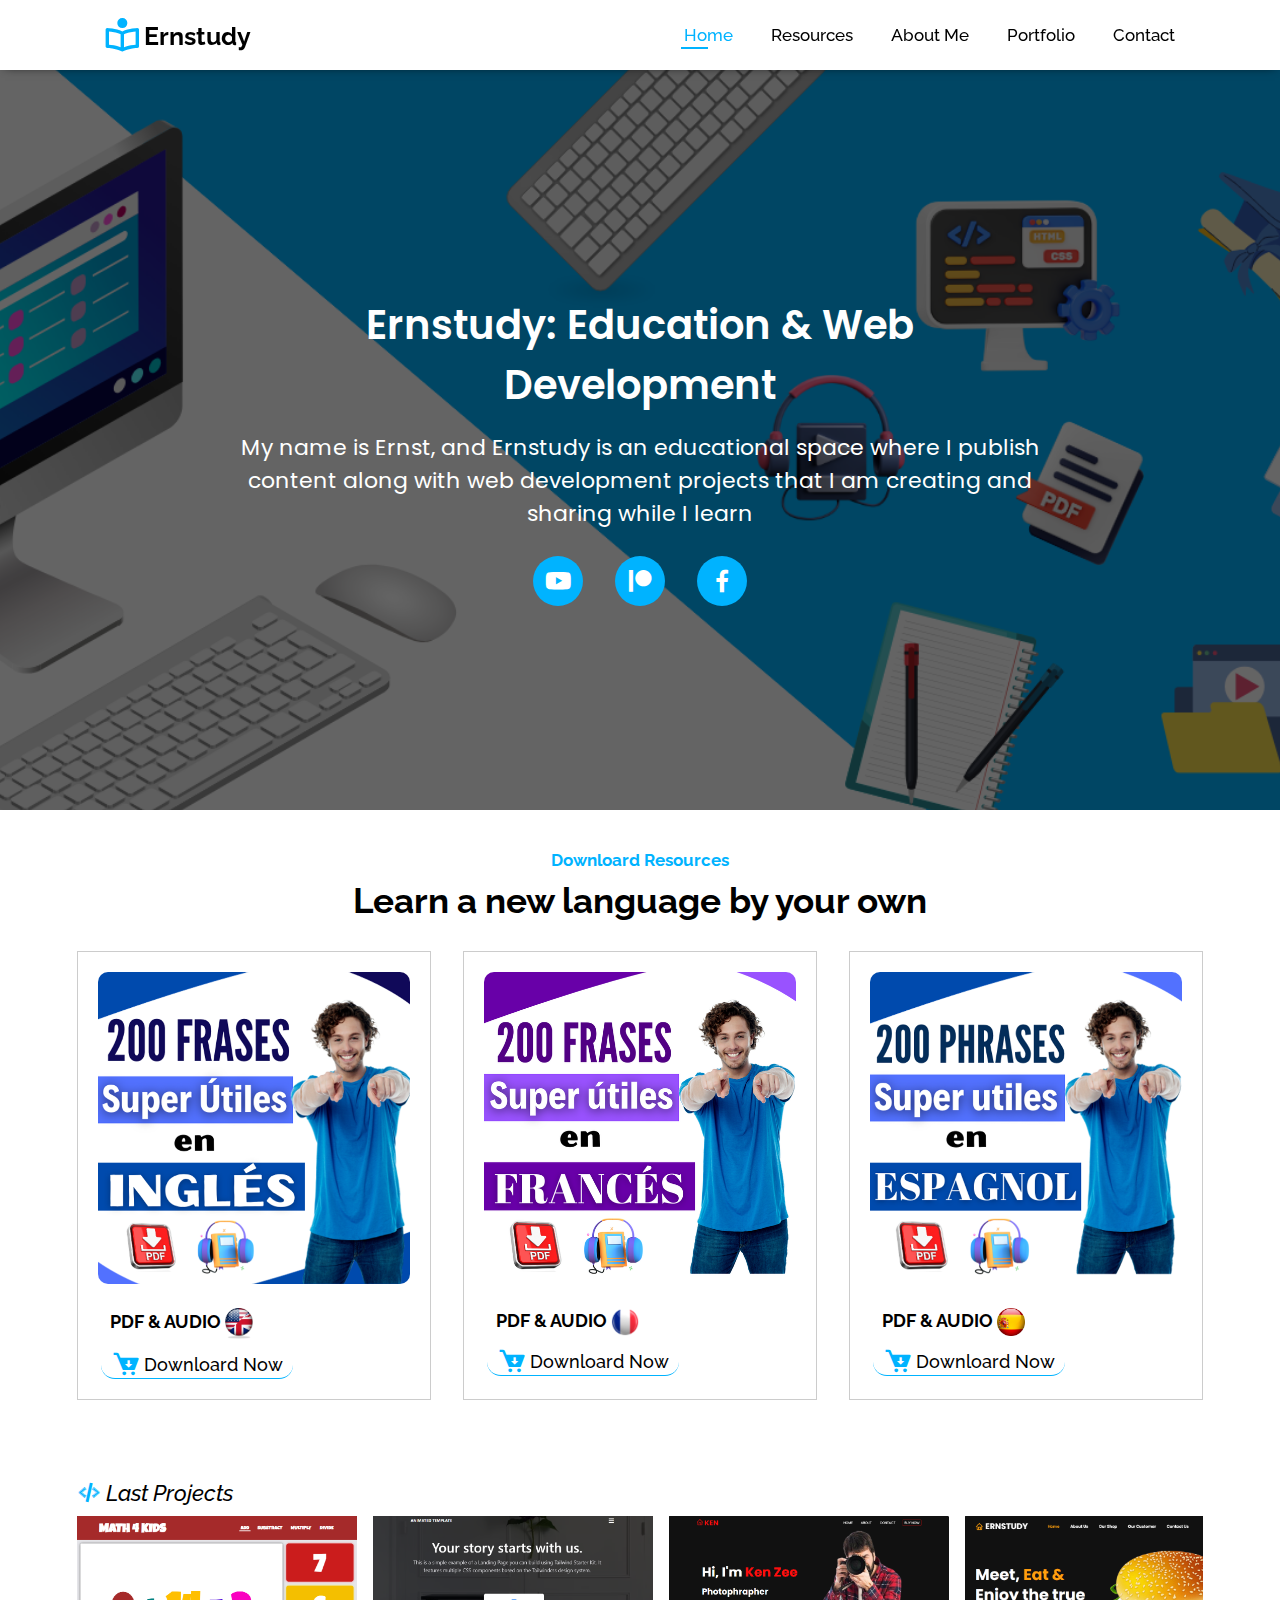
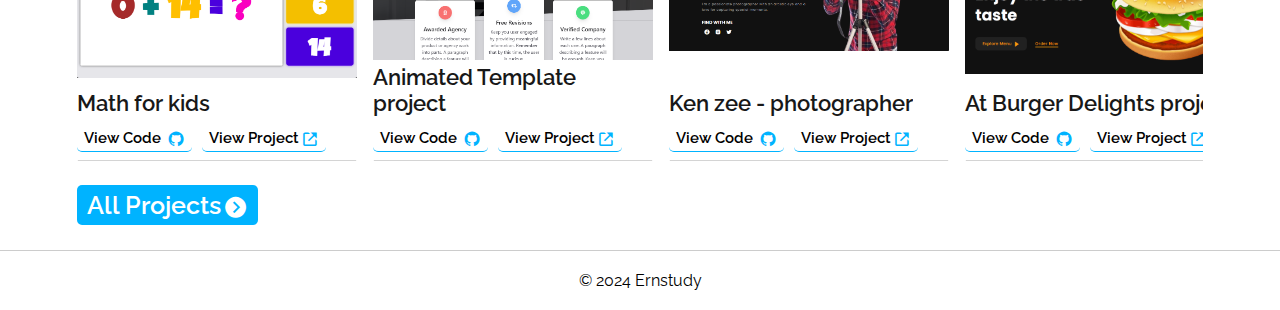
<file: index.html>
<!DOCTYPE html>
<html lang="en">
  <head>
    <meta charset="UTF-8" />
    <meta name="viewport" content="width=device-width, initial-scale=1.0" />
    <link
      href="https://unpkg.com/boxicons@2.1.4/css/boxicons.min.css"
      rel="stylesheet"
    />
    <link rel="stylesheet" href="./styles/style.css" />
    <title>Ernstudy</title>
  </head>
  <body>
    <header>
      <div class="logo">
        <a href="/"><i class="bx bx-book-reader"></i>Ernstudy</a>
      </div>

      <div class="menu">
        <i class="bx bx-menu"></i>
      </div>

      <nav class="nav">
        <ul class="ul">
          <li>
            <a href="/" class="active">Home</a>
          </li>

          <li>
            <a href="#">Resources </a>
          </li>

          <li>
            <a href="/about-me/">About Me</a>
          </li>

          <li>
            <a href="/portfolio/">Portfolio</a>
          </li>
          <li>
            <a href="/contact/">Contact</a>
          </li>
          <!-- <li><a href="#" class="nav-a active">Contact</a></li>
          <li><a href="#" class="nav-a active">Blog</a></li> -->
        </ul>
      </nav>
    </header>
    <main>
      <div class="container-cover">
        <div class="info">
          <h1>Ernstudy: Education & Web Development</h1>
          <p>
            My name is Ernst, and Ernstudy is an educational space where I
            publish content along with web development projects that I am
            creating and sharing while I learn
          </p>
          <div class="socials-home">
            <a
              href="https://www.youtube.com/@ernstudy_com"
              class="bx bxl-youtube"
            ></a>
            <a
              href="https://www.patreon.com/ernstschool"
              class="bx bxl-patreon"
            ></a>
            <a
              href="https://web.facebook.com/ernstschool"
              class="bx bxl-facebook"
            ></a>
          </div>
        </div>
      </div>

      <section class="my-ebooks">
        <h4>Downloard Resources</h4>
        <h2>Learn a new language by your own</h2>
        <div class="cards">
          <div class="card">
            <a
              href="https://www.patreon.com/ernstschool/shop/lista-de-frases-simples-en-ingles-y-no-1-31161?source=storefront"
              target="_blank"
              rel="noopener noreferrer"
              ><div class="img">
                <img src="images/enlishpost.png" alt="" />
              </div>
              <h3>PDF & AUDIO <img src="./images/english.png" alt="" /></h3>
              <a
                href="https://www.patreon.com/ernstschool/shop/lista-de-frases-simples-en-ingles-y-no-1-31161?source=storefront"
                target="_blank"
                rel="noopener noreferrer"
                class="btn"
                ><i class="bx bxs-cart-download"></i>Downloard Now</a
              ></a
            >
          </div>
          <div class="card">
            <a
              href="https://www.patreon.com/ernstschool/shop/lista-de-frases-simples-en-frances-para-34663?source=storefront"
              target="_blank"
              rel="noopener noreferrer"
              ><div class="img">
                <img src="images/francespost.png" alt="" />
              </div>
              <h3>PDF & AUDIO <img src="./images/frances.png" alt="" /></h3>
              <a
                href="https://www.patreon.com/ernstschool/shop/lista-de-frases-simples-en-frances-para-34663?source=storefront"
                target="_blank"
                rel="noopener noreferrer"
                class="btn"
                ><i class="bx bxs-cart-download"></i>Downloard Now</a
              ></a
            >
          </div>
          <div class="card">
            <a
              href="https://www.patreon.com/aprendemosespanol/shop/liste-des-phrases-super-utiles-en-no-1-2-29509?utm_medium=clipboard_copy&utm_source=copyLink&utm_campaign=productshare_fan&utm_content=join_link"
              target="_blank"
              rel="noopener noreferrer"
              ><div class="img">
                <img src="images/espanolpost.png" alt="" />
              </div>
              <h3>PDF & AUDIO <img src="./images/espagnol.png" alt="" /></h3>
              <a
                href="https://www.patreon.com/aprendemosespanol/shop/liste-des-phrases-super-utiles-en-no-1-2-29509?utm_medium=clipboard_copy&utm_source=copyLink&utm_campaign=productshare_fan&utm_content=join_link"
                target="_blank"
                rel="noopener noreferrer"
                class="btn"
                ><i class="bx bxs-cart-download"></i>Downloard Now</a
              ></a
            >
          </div>
        </div>

        <!-- FREE  RESOURCES -->
        <!-- <div class="free-resources">
          <h4><i class="bx bxs-download"></i>Downloard for free</h4>
          <div class="boxes">
            <div class="box">
              <a
                href="https://www.patreon.com/posts/50-frases-muy-y-89892304?utm_medium=clipboard_copy&utm_source=copyLink&utm_campaign=postshare_creator&utm_content=join_link"
              >
                <img
                  src="https://c10.patreonusercontent.com/4/patreon-media/p/post/89892304/6d08fe92b3f946b9a928c5fc13bb3a51/eyJ3Ijo2MjB9/1.jpg?token-time=1720051200&token-hash=sthoBZ5ooIPwNHHvMUshA3gj89PG9qpIsvI7cQ_NSBA%3D"
                  alt=""
                />
                <p>50 Frases muy fáciles y super Útiles en Inglés y Español</p>
              </a>
            </div>
            <div class="box">
              <a
                href="https://www.patreon.com/posts/conjugacion-del-87849138?utm_medium=clipboard_copy&utm_source=copyLink&utm_campaign=postshare_creator&utm_content=join_link"
              >
                <img
                  src="https://c10.patreonusercontent.com/4/patreon-media/p/post/87849138/296475b2b8cc4e79a177944565dd72d5/eyJ3Ijo2MjB9/1.webp?token-time=1720051200&token-hash=Pi-9KDqsp4sohhW-UGrNqckVDA_yzVqhAOxKkFYAAJg%3D"
                  alt=""
                />
                <p>Conjugación del verbo poder (POUVOIR) en Francés</p>
              </a>
            </div>
            <div class="box">
              <a
                href="https://www.patreon.com/posts/200-frases-en-91232482?utm_medium=clipboard_copy&utm_source=copyLink&utm_campaign=postshare_creator&utm_content=join_link"
              >
                <img
                  src="https://c10.patreonusercontent.com/4/patreon-media/p/post/91232482/66fadc9dc38941fd98c316ff9c0eedc6/eyJ3Ijo2MjB9/1.png?token-time=1719878400&token-hash=YpZbUCCvBxtnLanj5W9gHaHbC6aBr3lh9MIGtz8HUms%3D"
                  alt=""
                />
                <p>200 frases simples en francés para principiantes</p>
              </a>
            </div>
            <div class="box">
              <a
                href="https://www.patreon.com/posts/200-frases-en-91232482?utm_medium=clipboard_copy&utm_source=copyLink&utm_campaign=postshare_creator&utm_content=join_link"
              >
                <img
                  src="https://c10.patreonusercontent.com/4/patreon-media/p/post/91232482/66fadc9dc38941fd98c316ff9c0eedc6/eyJ3Ijo2MjB9/1.png?token-time=1719878400&token-hash=YpZbUCCvBxtnLanj5W9gHaHbC6aBr3lh9MIGtz8HUms%3D"
                  alt=""
                />
                <p>200 frases simples en francés para principiantes</p>
              </a>
            </div>
            <div class="box">
              <a href="#" class="icon">
                <i class="bx bx-link-external"></i>
              </a>
            </div>
          </div>
        </div> -->
      </section>

      <!-- ABOUT -->
      <!-- <section class="about">
        <div class="info">
          <h4>About Me</h4>
          <h2>FullStack Developer</h2>
          <p>
            Lorem ipsum dolor sit amet consectetur adipisicing elit. Iste,
            voluptatum dolorem. Dicta neque accusantium voluptas.
          </p>
          <a href="#" class="btn">Read More</a>
        </div>
        <div class="img">
          <img
            src="https://th.bing.com/th/id/OIP.3k1ArWMxaSHi3o-r2gPUPwHaHa?w=169&h=180&c=7&r=0&o=5&pid=1.7"
            alt=""
          />
        </div>
      </section> -->

      <!-- PRODUCTS -->
      <!-- <section class="products">
        <h4>Shop</h4>
        <h2>Ebook Digital product</h2>
        <p>
          Lorem ipsum dolor sit amet consectetur adipisicing elit. Ipsum id
          excepturi a qui atque quidem?
        </p>

        <div class="tiles">
          <div class="tile">
            <div class="img">
              <img
                src="https://th.bing.com/th/id/OIP.MFY0RXwz_WlTx7qNSQonvAHaJG?pid=ImgDet&w=178&h=218&c=7"
                alt=""
              />
            </div>
            <h3>This a ebook product</h3>
            <a href="#" class="btn">Buy Now</a>
          </div>
          <div class="tile">
            <div class="img">
              <img
                src="https://th.bing.com/th/id/OIP.pPgXafKZZA6-K-GNhQ4WzgHaJl?w=1700&h=2200&rs=1&pid=ImgDetMain"
                alt=""
              />
            </div>
            <h3>This a ebook product</h3>
            <a href="#" class="btn">Buy Now</a>
          </div>
          <div class="tile">
            <div class="img">
              <img
                src="https://th.bing.com/th/id/OIP.kmLrU4-t3NcBhIOUkEek9AAAAA?pid=ImgDet&w=178&h=217&c=7"
                alt=""
              />
            </div>
            <h3>This a ebook product</h3>
            <a href="#" class="btn">Buy Now</a>
          </div>
          <div class="tile">
            <div class="img">
              <img
                src="https://th.bing.com/th/id/OIP.alHo1qcN8u-6Wr_L58C0zAHaHa?pid=ImgDet&w=178&h=178&c=7"
                alt=""
              />
            </div>
            <h3>This a ebook product</h3>
            <a href="#" class="btn">Buy Now</a>
          </div>
        </div>
      </section> -->

      <!-- VIDEOS ON YOUTUBE -->
      <!-- <section class="youtube-videos">
        <h2>Last Youtube Videos</h2>
        <div class="tiles">
          <div class="tile">
            <iframe
              class="video"
              src="https://www.youtube.com/embed/Dp11R4IFtCM?si=V5LR_7ZtCJFZX_jH"
              title="YouTube video player"
              frameborder="0"
              allow="accelerometer; autoplay; clipboard-write; encrypted-media; gyroscope; picture-in-picture; web-share"
              referrerpolicy="strict-origin-when-cross-origin"
              allowfullscreen
            ></iframe>
            <h3>Curso de ingles para principiantes desde cero</h3>
          </div>
          <div class="tile">
            <iframe
              class="video"
              src="https://www.youtube-nocookie.com/embed/p8xknwpArsc?si=KHoDh1wreuwL3J-4"
              title="YouTube video player"
              frameborder="0"
              allow="accelerometer; autoplay; clipboard-write; encrypted-media; gyroscope; picture-in-picture; web-share"
              referrerpolicy="strict-origin-when-cross-origin"
              allowfullscreen
            ></iframe>
            <h3>Curso de ingles para principiantes</h3>
          </div>
          <div class="tile">
            <iframe
              class="video"
              src="https://www.youtube-nocookie.com/embed/-o6ghTA_s1c?si=nWnJYo09EWfKEyWi"
              title="YouTube video player"
              frameborder="0"
              allow="accelerometer; autoplay; clipboard-write; encrypted-media; gyroscope; picture-in-picture; web-share"
              referrerpolicy="strict-origin-when-cross-origin"
              allowfullscreen
            ></iframe>
            <h3>Curso de ingles para principiantes</h3>
          </div>
          <div class="tile">
            <iframe
              class="video"
              src="https://www.youtube.com/embed/-mefYPWhAO4?si=gHDzkR1h_oGpXXQj"
              title="YouTube video player"
              frameborder="0"
              allow="accelerometer; autoplay; clipboard-write; encrypted-media; gyroscope; picture-in-picture; web-share"
              referrerpolicy="strict-origin-when-cross-origin"
              allowfullscreen
            ></iframe>
            <h3>Curso de ingles para principiantes</h3>
          </div>
          <div class="tile">
            <iframe
              class="video"
              src="https://www.youtube-nocookie.com/embed/hUjrXODH_nk?si=bLo6SWU9u_t7KSJz"
              title="YouTube video player"
              frameborder="0"
              allow="accelerometer; autoplay; clipboard-write; encrypted-media; gyroscope; picture-in-picture; web-share"
              referrerpolicy="strict-origin-when-cross-origin"
              allowfullscreen
            ></iframe>
            <h3>Curso de ingles para principiantes</h3>
          </div>
          <div class="tile">
            <iframe
              class="video"
              src="https://www.youtube-nocookie.com/embed/-mefYPWhAO4?si=Qa4I7GveYYanFpdk"
              title="YouTube video player"
              frameborder="0"
              allow="accelerometer; autoplay; clipboard-write; encrypted-media; gyroscope; picture-in-picture; web-share"
              referrerpolicy="strict-origin-when-cross-origin"
              allowfullscreen
            ></iframe>
            <h3>Curso de ingles para principiantes</h3>
          </div>
        </div>
      </section> -->

      <!-- LAST NEWS -->
      <!-- <section class="post">
        <h2>Last News</h2>

        <div class="tiles">
          <div class="tile">
            <a href="">
              <img
                src="https://cdn.pixabay.com/photo/2017/05/23/15/28/books-2337525_640.jpg"
                alt=""
              />
              <h3>Frases para aprender ingles</h3>
            </a>
          </div>
          <div class="tile">
            <a href="">
              <img
                src="https://cdn.pixabay.com/photo/2017/06/17/15/15/books-2412490_640.jpg"
                alt=""
              />
              <h3>Frases para aprender ingles</h3>
            </a>
          </div>

          <div class="tile">
            <a href="">
              <img
                src="https://cdn.pixabay.com/photo/2017/08/01/00/16/apple-2562204_640.jpg"
                alt=""
              />
              <h3>Frases para aprender ingles</h3>
            </a>
          </div>
          <div class="tile">
            <a href="">
              <img
                src="https://cdn.pixabay.com/photo/2020/05/23/20/08/books-5211309_640.jpg"
                alt=""
              />
              <h3>Frases para aprender ingles</h3>
            </a>
          </div>
        </div>
      </section> -->

      <!-- ---------------PROJECTS----------------- -->

      <section class="projects" id="projects">
        <div class="heading">
          <i class="bx bx-code-alt"></i>
          <h3>Last Projects</h3>
        </div>

        <!-- MATH FOR KIDS  -->
        <div class="tiles">
          <div class="tile tile-1">
            <div class="tile-img">
              <img src="images/math4kids.png" alt="" />
            </div>
            <div class="tile-info">
              <h2>Math for kids</h2>

              <div class="tile-links">
                <a
                  href="https://github.com/ernstudy/math4kids.git"
                  target="_blank"
                  rel="noopener noreferrer"
                >
                  View Code
                  <i class="bx bxl-github"></i>
                </a>
                <a href="portfolio/math4kids/"
                  >View Project<i class="bx bx-link-external"></i
                ></a>
              </div>
            </div>
          </div>

          <!-- ANIMATED TEMPLATE -->
          <div class="tile">
            <div class="tile-img">
              <img src="images/animated.png" alt="" />
            </div>
            <div class="tile-info">
              <h2>Animated Template project</h2>

              <div class="tile-links">
                <a
                  href="https://github.com/ernstudy/animated-template-project.git"
                  target="_blank"
                  rel="noopener noreferrer"
                >
                  View Code
                  <i class="bx bxl-github"></i>
                </a>
                <a href="https://ernstudy.github.io/animated-template-project"
                  >View Project<i class="bx bx-link-external"></i
                ></a>
              </div>
            </div>
          </div>

          <!-- PHOTOGRAPHER -->
          <div class="tile tile-1">
            <div class="tile-img">
              <img src="images/photographer.png" alt="" />
            </div>
            <div class="tile-info">
              <h2>Ken zee - photographer</h2>

              <div class="tile-links">
                <a
                  href="https://github.com/ernstudy/ken-zee-photographers.git"
                  target="_blank"
                  rel="noopener noreferrer"
                >
                  View Code
                  <i class="bx bxl-github"></i>
                </a>
                <a href="portfolio/ken-zee-photographer/"
                  >View Project<i class="bx bx-link-external"></i
                ></a>
              </div>
            </div>
          </div>
          <div class="tile tile-1">
            <div class="tile-img">
              <img src="images/mihambugers.png" alt="" />
            </div>
            <div class="tile-info">
              <h2>At Burger Delights project</h2>

              <div class="tile-links">
                <a
                  href="https://github.com/ernstudy/At-Burger-Delights.git"
                  target="_blank"
                  rel="noopener noreferrer"
                >
                  View Code
                  <i class="bx bxl-github"></i>
                </a>
                <a href="portfolio/At-Burger-Delights-project"
                  >View Project<i class="bx bx-link-external"></i
                ></a>
              </div>
            </div>
          </div>
        </div>
        <div class="all-projects">
          <a href="/portfolio"
            >All Projects<i class="bx bxs-chevron-right-circle"></i
          ></a>
        </div>
      </section>

      <!-- ===========PREFILE CARD ============  -->
      <!-- <section class="profile-container">
        <div class="profile-card">
          <div class="header-card">
            <div class="img"></div>
          </div>
          <div class="body-card">
            <h2>Ernst St-Gilles</h2>
            <h3>Web developer</h3>
            <p>I build professional and accessible websites</p>
            <a href="#" class="btn">About Me</a>
            <div class="socials">
              <a href="#" class="bx bxl-linkedin"></a>
              <a href="#" class="bx bxl-github"></a>
              <a href="#" class="bx bxl-facebook"></a>
            </div>
          </div>
        </div>
      </section> -->
    </main>

    <footer>
      <div class="copyright">&copy; 2024 Ernstudy</div>
    </footer>

    <script src="./js/app.js"></script>
  </body>
</html>
</file>
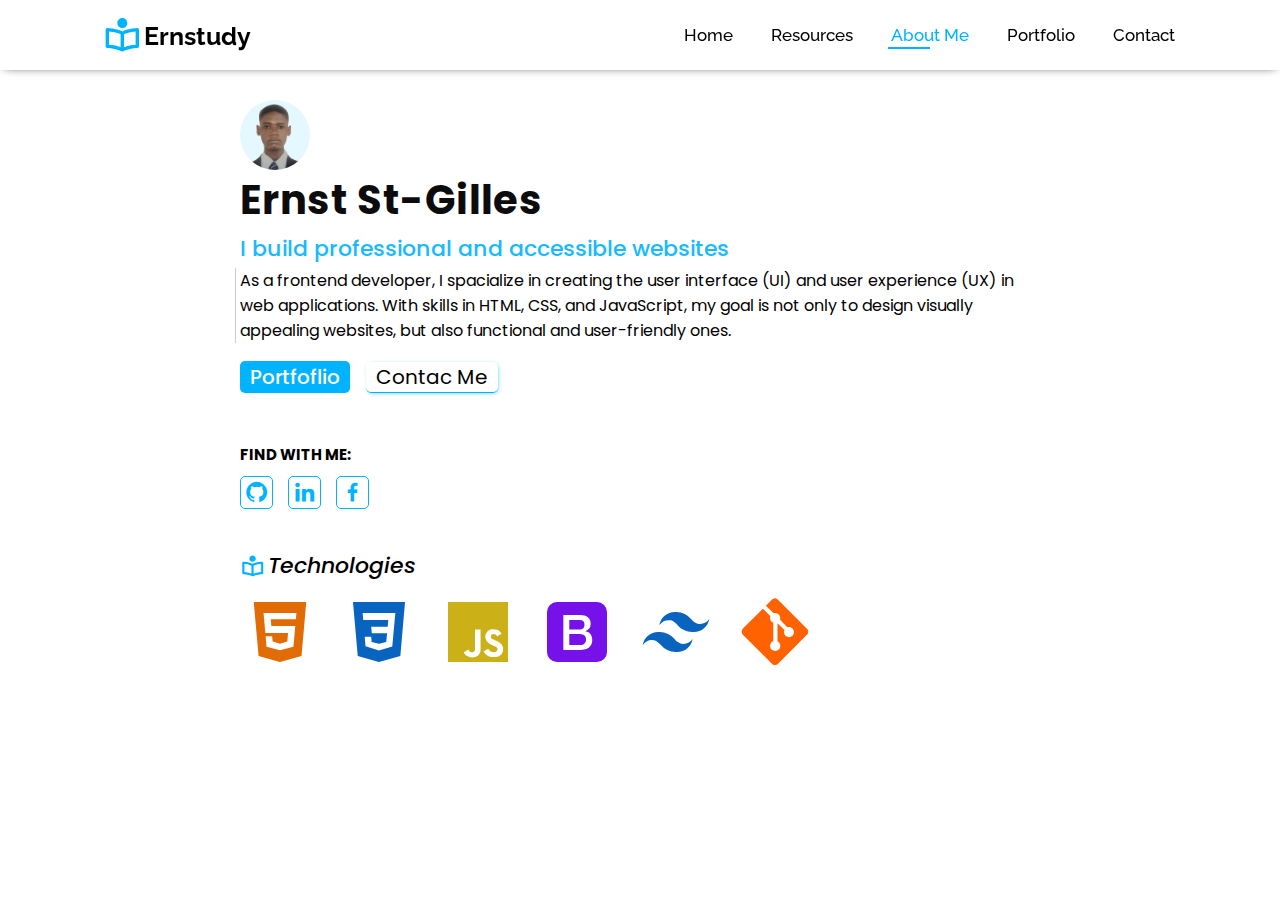
<file: about-me/index.html>
<!DOCTYPE html>
<html lang="en">
  <head>
    <meta charset="UTF-8" />
    <meta name="viewport" content="width=device-width, initial-scale=1.0" />

    <link rel="stylesheet" href="/styles/style.css" />
    <link rel="stylesheet" href="./css/about.css" />
    <link
      href="https://unpkg.com/boxicons@2.1.4/css/boxicons.min.css"
      rel="stylesheet"
    />
    <title>Ernstudy | Ernst Sanit-Gilles</title>
  </head>

  <body>
    <!-- ---------------HEADER----------------- -->
    <header>
      <div class="logo">
        <a href="/"><i class="bx bx-book-reader"></i>Ernstudy</a>
      </div>

      <div class="menu">
        <i class="bx bx-menu"></i>
      </div>

      <nav class="nav">
        <ul class="ul">
          <li>
            <a href="/">Home</a>
          </li>

          <li>
            <a href="#">Resources </a>
          </li>

          <li>
            <a href="/about-me/" class="active">About Me</a>
          </li>

          <li>
            <a href="/portfolio/">Portfolio</a>
          </li>
          <li>
            <a href="/contact/">Contact</a>
          </li>
          <!-- <li><a href="#" class="nav-a active">Contact</a></li>
          <li><a href="#" class="nav-a active">Blog</a></li> -->
        </ul>
      </nav>
    </header>

    <main>
      <!-- ---------------ABOUT-ME----------------- -->
      <section class="home">
        <div class="info">
          <div class="logo">
            <a href="#"></a>
          </div>
          <h1>Ernst St-Gilles</h1>
          <h2>I build professional and accessible websites</h2>
          <p>
            As a frontend developer, I spacialize in creating the user interface
            (UI) and user experience (UX) in web applications. With skills in
            HTML, CSS, and JavaScript, my goal is not only to design visually
            appealing websites, but also functional and user-friendly ones.
          </p>
        </div>

        <div class="btn">
          <a href="/portfolio/" class="portfolio">Portfoflio</a>
          <a href="/contact" class="contact">Contac Me</a>
        </div>

        <h5>FIND WITH ME:</h5>
        <div class="social-networks">
          <a
            href="http://github.com/ernstudy"
            target="_blank"
            rel="noopener noreferrer"
            class="bx bxl-github"
          ></a>
          <a
            href="http://youtube.com/ernstudy_com"
            target="_blank"
            rel="noopener noreferrer"
            class="bx bxl-linkedin"
          ></a>
          <a
            href="http://facebook.com/ernstudy"
            target="_blank"
            rel="noopener noreferrer"
            class="bx bxl-facebook"
          ></a>
        </div>
      </section>

      <!-- ---------------TECHNOLOGY----------------- -->

      <section class="technologies">
        <h3><i class="bx bx-book-reader"></i>Technologies</h3>

        <div class="skills-container">
          <div class="skills">
            <i class="bx bxl-html5"></i>
            <i class="bx bxl-css3" style="color: #0964bf"></i>
            <i class="bx bxl-javascript"></i>
            <i class="bx bxl-bootstrap"></i>
            <i class="bx bxl-tailwind-css" style="color: #0964bf"></i>
            <i class="bx bxl-git" style="color: #ff6200"></i>
          </div>
        </div>
      </section>

      <script src="/js/app.js"></script>
    </main>
  </body>
</html>
</file>
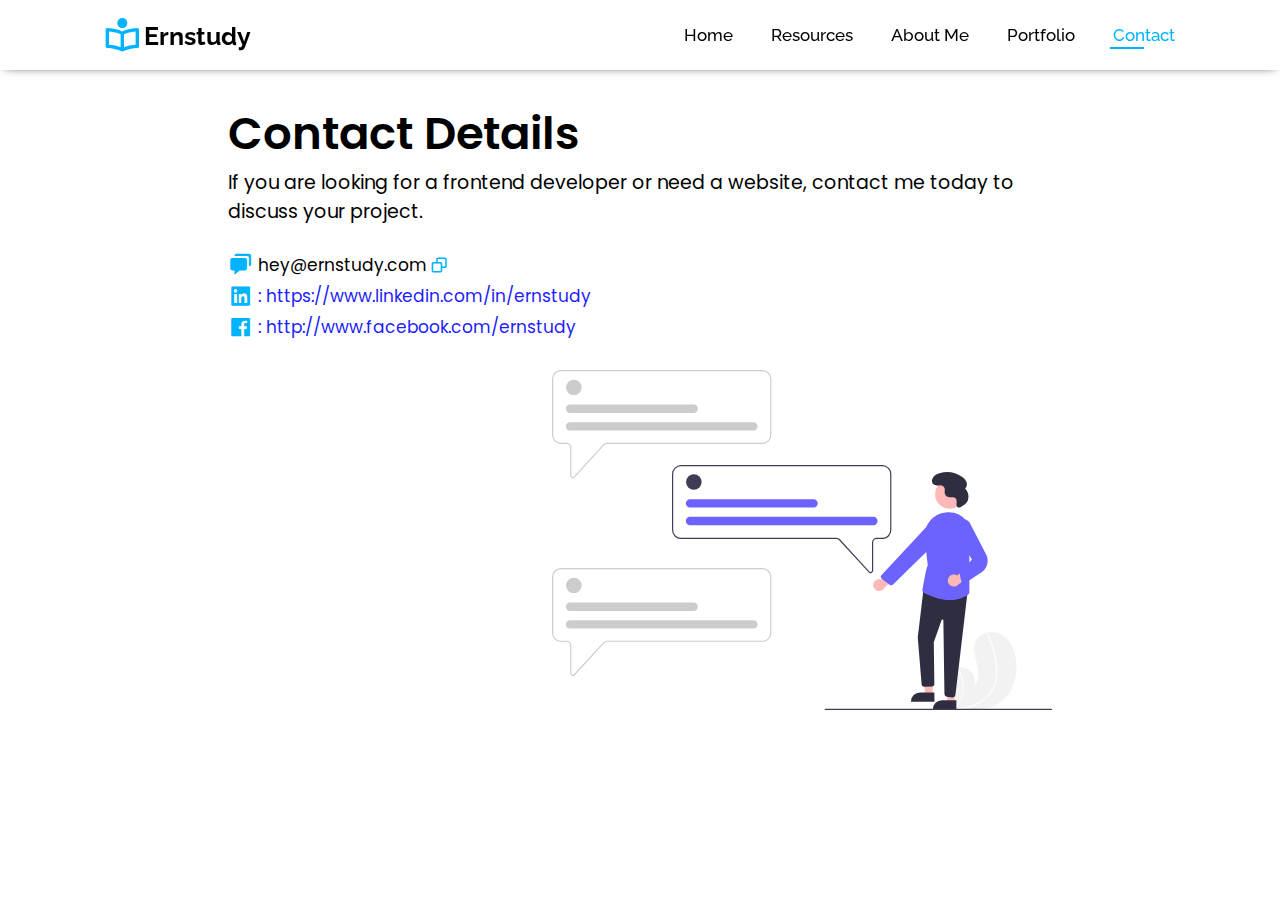
<file: contact/index.html>
<!DOCTYPE html>
<html lang="en">
  <head>
    <meta charset="UTF-8" />
    <meta name="viewport" content="width=device-width, initial-scale=1.0" />
    <link rel="stylesheet" href="/styles/style.css" />
    <link rel="stylesheet" href="./style/contact.css" />
    <link
      href="https://unpkg.com/boxicons@2.1.4/css/boxicons.min.css"
      rel="stylesheet"
    />
    <title>Document</title>
  </head>
  <body>
    <!-- ---------------HEADER----------------- -->
    <header>
      <div class="logo">
        <a href="/"><i class="bx bx-book-reader"></i>Ernstudy</a>
      </div>

      <div class="menu">
        <i class="bx bx-menu"></i>
      </div>

      <nav class="nav">
        <ul class="ul">
          <li>
            <a href="/">Home</a>
          </li>
          <li>
            <a href="#">Resources </a>
          </li>

          <li>
            <a href="/about-me/">About Me</a>
          </li>

          <li>
            <a href="/portfolio/">Portfolio</a>
          </li>
          <li>
            <a href="/contact/" class="active">Contact</a>
          </li>
          <!-- <li><a href="#" class="nav-a active">Contact</a></li>
          <li><a href="#" class="nav-a active">Blog</a></li> -->
        </ul>
      </nav>
    </header>
    <main>
      <div class="container-contact">
        <div class="info">
          <h1>Contact Details</h1>
          <p>
            If you are looking for a frontend developer or need a website,
            contact me today to discuss your project.
          </p>
          <br />
          <div class="icons">
            <a
              ><i class="bx bxs-chat"></i>
              <span class="text">hey@ernstudy.com</span
              ><i class="bx bx-copy"></i><span class="copied">copied!</span></a
            >
            <a
              href="https://www.linkedin.com/in/ernst"
              target="_blank"
              rel="noopener noreferrer"
              ><i class="bx bxl-linkedin-square"></i>
              <span class="link"
                >: https://www.linkedin.com/in/ernstudy</span
              ></a
            >
            <a
              href="http://www.facebook.com/ernstudy"
              target="_blank"
              rel="noopener noreferrer"
              ><i class="bx bxl-facebook-square"></i>
              <span class="link">: http://www.facebook.com/ernstudy</span></a
            >
          </div>
        </div>
        <div class="img">
          <img src="./images/contact.svg" alt="" />
        </div>
      </div>
    </main>
    <script src="/js/app.js"></script>
    <script>
      const textToCopy = document.querySelector(".text");
      const copied = document.querySelector(".copied");
      const copyText = document.querySelector(".bx-copy");
      copyText.addEventListener("click", () => {
        navigator.clipboard.writeText(textToCopy.innerHTML);
        setTimeout(() => {
          copyText.style.color = "gray";
        }, 100);
        setTimeout(() => {
          copyText.style.color = "#00b3ff";
        }, 1500);

        setTimeout(() => {
          copied.style.opacity = "1";
        }, 100);
        setTimeout(() => {
          copied.style.opacity = "0";
        }, 1500);
      });
    </script>
  </body>
</html>
</file>
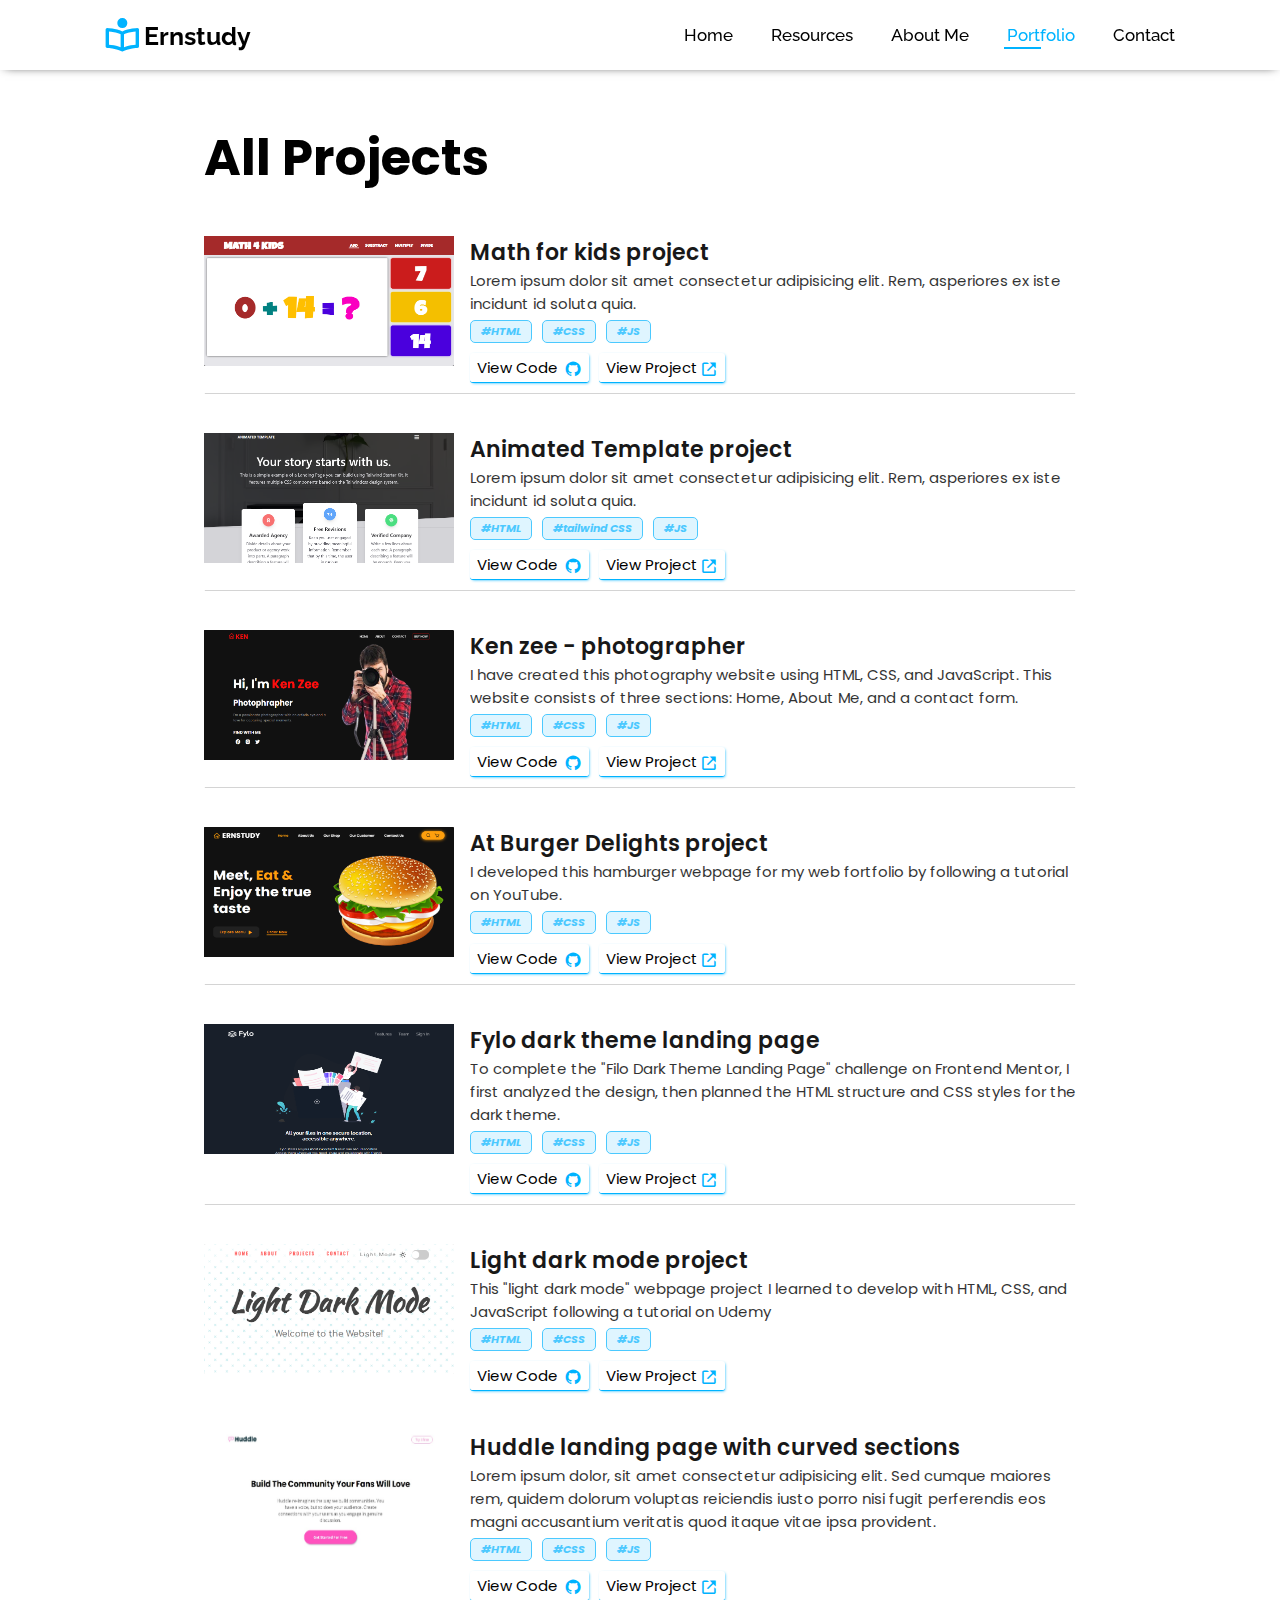
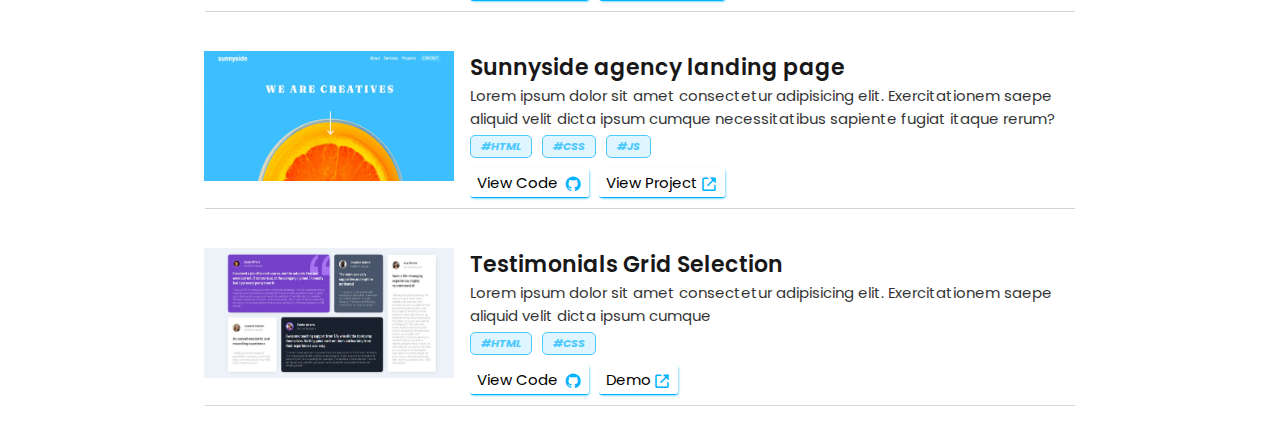
<file: portfolio/index.html>
<!DOCTYPE html>
<html lang="en">
  <head>
    <meta charset="UTF-8" />
    <meta name="viewport" content="width=device-width, initial-scale=1.0" />
    <title>Ernstudy | Web Portfolio</title>
    <link rel="stylesheet" href="/styles/style.css" />
    <link
      href="https://unpkg.com/boxicons@2.1.4/css/boxicons.min.css"
      rel="stylesheet"
    />
    <link
      rel="shortcut icon"
      href="https://static.vecteezy.com/system/resources/previews/000/587/678/original/vector-initial-e-letter-logo-with-swoosh-colored-red-and-black.jpg"
      type="image/x-icon"
    />
    <link rel="stylesheet" href="css/portfolio.css" />
  </head>
  <body>
    <!-- =================HEADER====================  -->
    <header>
      <div class="logo">
        <a href="/"><i class="bx bx-book-reader"></i>Ernstudy</a>
      </div>

      <div class="menu">
        <i class="bx bx-menu"></i>
      </div>

      <nav class="nav">
        <ul class="ul">
          <li>
            <a href="/">Home</a>
          </li>

          <li>
            <a href="#">Resources </a>
          </li>

          <li>
            <a href="/about-me/">About Me</a>
          </li>

          <li>
            <a href="/portfolio/" class="active">Portfolio</a>
          </li>
          <li>
            <a href="/contact/">Contact</a>
          </li>
          <!-- <li><a href="#" class="nav-a active">Contact</a></li>
          <li><a href="#" class="nav-a active">Blog</a></li> -->
        </ul>
      </nav>
    </header>
    <main>
      <!-- ---------------PROJECTS----------------- -->

      <section class="container-portfolio">
        <h1>All Projects</h1>

        <!-- math for kids  -->
        <div class="tile">
          <div class="tile-img">
            <img src="img/math4kids.png" alt="Math for kids" />
          </div>
          <div class="tile-info">
            <h2>Math for kids project</h2>
            <p>
              Lorem ipsum dolor sit amet consectetur adipisicing elit. Rem,
              asperiores ex iste incidunt id soluta quia.
            </p>
            <div class="tech">
              <span>#HTML</span>
              <span>#CSS</span>
              <span>#JS</span>
            </div>

            <div class="tile-links">
              <a
                href="https://github.com/ernstudy/math4kids.git"
                target="_blank"
                rel="noopener noreferrer"
              >
                View Code
                <i class="bx bxl-github"></i>
              </a>
              <a href="/portfolio/math4kids"
                >View Project<i class="bx bx-link-external"></i
              ></a>
            </div>
          </div>
        </div>

        <div class="tile">
          <div class="tile-img">
            <img src="img/animated.png" alt="" />
          </div>
          <div class="tile-info">
            <h2>Animated Template project</h2>
            <p>
              Lorem ipsum dolor sit amet consectetur adipisicing elit. Rem,
              asperiores ex iste incidunt id soluta quia.
            </p>
            <div class="tech">
              <span>#HTML</span>
              <span>#tailwind CSS</span>
              <span>#JS</span>
            </div>

            <div class="tile-links">
              <a
                href="https://github.com/ernstudy/animated-template-project.git"
                target="_blank"
                rel="noopener noreferrer"
              >
                View Code
                <i class="bx bxl-github"></i>
              </a>
              <a href="https://ernstudy.github.io/animated-template-project/"
                >View Project<i class="bx bx-link-external"></i
              ></a>
            </div>
          </div>
        </div>

        <!-- PHOTOGRAPHER -->
        <div class="tile tile-1">
          <div class="tile-img">
            <img src="img/photographer.png" alt="" />
          </div>
          <div class="tile-info">
            <h2>Ken zee - photographer</h2>
            <p>
              I have created this photography website using HTML, CSS, and
              JavaScript. This website consists of three sections: Home, About
              Me, and a contact form.
            </p>
            <div class="tech">
              <span>#HTML</span>
              <span>#CSS</span>
              <span>#JS</span>
            </div>

            <div class="tile-links">
              <a
                href="https://github.com/ernstudy/ken-zee-photographers.git"
                target="_blank"
                rel="noopener noreferrer"
              >
                View Code
                <i class="bx bxl-github"></i>
              </a>
              <a href="/portfolio/ken-zee-photographer/"
                >View Project<i class="bx bx-link-external"></i
              ></a>
            </div>
          </div>
        </div>

        <div class="tile tile-1">
          <div class="tile-img">
            <img src="img/mihambugers.png" alt="" />
          </div>
          <div class="tile-info">
            <h2>At Burger Delights project</h2>
            <p>
              I developed this hamburger webpage for my web fortfolio by
              following a tutorial on YouTube.
            </p>

            <div class="tech">
              <span>#HTML</span>
              <span>#CSS</span>
              <span>#JS</span>
            </div>

            <div class="tile-links">
              <a
                href="https://github.com/ernstudy/At-Burger-Delights.git"
                target="_blank"
                rel="noopener noreferrer"
              >
                View Code
                <i class="bx bxl-github"></i>
              </a>
              <a href="/portfolio/At-Burger-Delights-project"
                >View Project<i class="bx bx-link-external"></i
              ></a>
            </div>
          </div>
        </div>
        <div class="tile tile-1">
          <div class="tile-img">
            <img src="img/projects.png" alt="" />
          </div>
          <div class="tile-info">
            <h2>Fylo dark theme landing page</h2>
            <p>
              To complete the "Filo Dark Theme Landing Page" challenge on
              Frontend Mentor, I first analyzed the design, then planned the
              HTML structure and CSS styles for the dark theme.
            </p>
            <div class="tech">
              <span>#HTML</span>
              <span>#CSS</span>
              <span>#JS</span>
            </div>

            <div class="tile-links">
              <a
                href="https://github.com/ernstudy/fylo-dark-theme-landing-page.git"
                target="_blank"
                rel="noopener noreferrer"
              >
                View Code
                <i class="bx bxl-github"></i>
              </a>
              <a href="/fylo-dark-theme-landing-page/"
                >View Project<i class="bx bx-link-external"></i
              ></a>
            </div>
          </div>
        </div>
        <div class="tile tile-4">
          <div class="tile-img">
            <img src="img/lightdarkmode.png" alt="" />
          </div>
          <div class="tile-info">
            <h2>Light dark mode project</h2>
            <p>
              This "light dark mode" webpage project I learned to develop with
              HTML, CSS, and JavaScript following a tutorial on Udemy
            </p>
            <div class="tech">
              <span>#HTML</span>
              <span>#CSS</span>
              <span>#JS</span>
            </div>

            <div class="tile-links">
              <a
                href="https://github.com/ernstudy/light-dark-mode-project.git"
                target="_blank"
                rel="noopener noreferrer"
              >
                View Code
                <i class="bx bxl-github"></i>
              </a>
              <a href="/light-dark-mode-project"
                >View Project<i class="bx bx-link-external"></i
              ></a>
            </div>
          </div>
        </div>

        <div class="tile tile-5">
          <div class="tile-img">
            <img src="img/huddle.png" alt="" />
          </div>
          <div class="tile-info">
            <h2>Huddle landing page with curved sections</h2>
            <p>
              Lorem ipsum dolor, sit amet consectetur adipisicing elit. Sed
              cumque maiores rem, quidem dolorum voluptas reiciendis iusto porro
              nisi fugit perferendis eos magni accusantium veritatis quod itaque
              vitae ipsa provident.
            </p>
            <div class="tech">
              <span>#HTML</span>
              <span>#CSS</span>
              <span>#JS</span>
            </div>

            <div class="tile-links">
              <a
                href="https://github.com/ernstudy/huddle-landing-page-with-curved-sections.git"
                target="_blank"
                rel="noopener noreferrer"
              >
                View Code
                <i class="bx bxl-github"></i>
              </a>
              <a
                href="https://ernstudy.github.io/huddle-landing-page-with-curved-sections/"
                >View Project<i class="bx bx-link-external"></i
              ></a>
            </div>
          </div>
        </div>
        <div class="tile tile-6">
          <div class="tile-img">
            <img src="img/sunnyside.png" alt="" />
          </div>
          <div class="tile-info">
            <h2>Sunnyside agency landing page</h2>
            <p>
              Lorem ipsum dolor sit amet consectetur adipisicing elit.
              Exercitationem saepe aliquid velit dicta ipsum cumque
              necessitatibus sapiente fugiat itaque rerum?
            </p>
            <div class="tech">
              <span>#HTML</span>
              <span>#CSS</span>
              <span>#JS</span>
            </div>

            <div class="tile-links">
              <a
                href="https://github.com/ernstudy/sunnyside-agency-landing-page-main.git"
                target="_blank"
                rel="noopener noreferrer"
              >
                View Code
                <i class="bx bxl-github"></i>
              </a>
              <a
                href="https://ernstudy.github.io/sunnyside-agency-landing-page-main/"
                >View Project<i class="bx bx-link-external"></i
              ></a>
            </div>
          </div>
        </div>
        <div class="tile tile-7">
          <div class="tile-img">
            <img src="img/grid-section.jpeg" alt="" />
          </div>
          <div class="tile-info">
            <h2>Testimonials Grid Selection</h2>
            <p>
              Lorem ipsum dolor sit amet consectetur adipisicing elit.
              Exercitationem saepe aliquid velit dicta ipsum cumque
            </p>
            <div class="tech">
              <span>#HTML</span>
              <span>#CSS</span>
            </div>

            <div class="tile-links">
              <a
                href="https://github.com/ernstudy/Testimonials-Grid-Selection.git"
                target="_blank"
                rel="noopener noreferrer"
              >
                View Code
                <i class="bx bxl-github"></i>
              </a>
              <a href="https://ernstudy.github.io/Testimonials-Grid-Selection/"
                >Demo<i class="bx bx-link-external"></i
              ></a>
            </div>
          </div>
        </div>
      </section>
    </main>

    <script src="/js/app.js"></script>
  </body>
</html>
</file>
<file: styles/style.css>
@import url("https://fonts.googleapis.com/css2?family=Poppins:ital,wght@0,100;0,200;0,300;0,400;0,500;0,600;0,700;0,800;0,900;1,100;1,200;1,300;1,400;1,500;1,600;1,700;1,800;1,900&family=Raleway:ital,wght@0,100..900;1,100..900&display=swap");

* {
  padding: 0;
  margin: 0;
  box-sizing: border-box;
}

:root {
  --home-text-color: #fff;
  --text-color: #000;
  --main-color: #00b3ff;
  --secondary-color: rgb(215, 215, 215);
  --home-bg-color: #181f2a;
  --p-font: 22px;
  --bg-color: #fff;
}

body {
  font-family: "Raleway", sans-serif;
  /* background-color: var(--bg-color); */
  color: var(--text-color);
}

/* ===============================
                HEADER
================================== */

header {
  padding: 15px 8% 15px;
  width: 100%;
  height: auto;
  display: flex;
  justify-content: space-between;
  place-items: center;
  background-color: #fff;
  box-shadow: 0 1px 10px -5px black;
  position: fixed;
  z-index: 1000;
  flex-wrap: wrap;
  font-family: "Raleway", sans-serif;
}

header .logo a {
  color: var(--text-color);
  text-decoration: none;
  font-size: 25px;
  font-weight: 700;
}

header .logo a i {
  color: var(--main-color);
  font-size: 40px;
  vertical-align: -7px;
  margin-right: 2px;
}

header .nav .ul {
  display: flex;
  flex-wrap: nowrap;
  gap: 2rem;
  list-style: none;
  height: 100%;
  /* border: solid; */
}

header .nav .ul li > a {
  text-decoration: none;
  color: #000;
  font-weight: 500;
  font-size: 17px;
  padding: 3px;
  position: relative;
}

header .nav .ul li > a:hover {
  color: var(--main-color);
}

header .nav .ul li > a::after {
  background-color: var(--main-color);
  content: "";
  left: 0;
  bottom: -1px;
  width: 0;
  height: 2px;
  position: absolute;
}

header .nav .ul li a:hover::after {
  width: 50%;
  transition: ease 0.5s;
}

header .nav .ul li .active {
  position: relative;
  color: #00b3ff;
}

header .nav .ul li .active::before {
  background-color: var(--main-color);
  content: "";
  left: 0;
  bottom: -1px;
  width: 50%;
  height: 2px;
  position: absolute;
}

/* menu */
header .menu {
  padding: 1px;
  border-radius: 3px;
  cursor: pointer;
  border: solid 1px #00b3ff;
  display: none;
}

header .menu:hover {
  background: var(--main-color);
}

header .menu:hover i {
  color: #fff;
}

header .menu i {
  color: var(--main-color);
  font-size: 32px;
}

/* ===============================
                HOME
================================== */

.container-cover {
  display: flex;
  /* justify-content: initial; */
  align-items: center;
  justify-content: center;
  width: 100%;
  height: 90vh;
  padding: 0;
  background-image: url(/images/bg-img.png);
  background-attachment: fixed;
  background-position: center;
  background-size: cover;
  background-repeat: no-repeat;
  color: black;
  font-family: "Poppins", sans-serif;
  /* text-align: center; */
}

.container-cover .info {
  height: auto;
  display: flex;
  flex-direction: column;
  width: 100%;
  gap: 1rem;
  background-color: #0000009b;
  color: #fff;
  padding-top: 90px;
  height: 100%;
  place-items: center;
  place-content: center;
  text-align: center;
}

.container-cover .info h1 {
  font-size: 40px;
  font-weight: 600;
  /* text-shadow: 0px 0px 100px #2a2a2a; */
  max-width: 600px;
}
.container-cover .info h2 {
  font-size: 30px;
  font-weight: 700;
  color: var(--main-color);
  margin-bottom: 5px;
}

.container-cover .info p {
  font-size: var(--p-font);
  /* text-shadow: 0px 0px 20px #000000; */
  /* color: var(--text-color); */
  max-width: 800px;
}

.container-cover .info .socials-home {
  display: flex;
  gap: 2rem;
  margin-top: 10px;
}

.container-cover .info .socials-home a {
  font-size: 30px;
  text-decoration: none;
  color: #fff;
  /* border: solid 1px; */
  border-radius: 50%;
  padding: 10px;
  background-color: var(--main-color);
}

.container-cover .info .socials-home a:hover {
  background-color: #fff;
  color: var(--main-color);
  transition: 0.5s ease;
}

/* .container-cover .info .btn {
  background-image: linear-gradient(hsl(198, 100%, 50%), hsl(198, 60%, 50%));
  text-decoration: none;
  color: var(--text-color);
  font-size: 25px;
  border: solid var(--main-color) 1px;
  border-radius: 25px;
  padding: 3px 15px;
  transition: 0.5s ease;
  width: max-content;
  margin-top: 20px;
  color: var(--home-text-color);
} */

.container-cover .info .btn i {
  vertical-align: middle;
  font-size: 28px;
  transition: 0.5s all;
}

/* .container-cover .info .btn:hover {
  color: #dfdfdf;
} */

.container-cover .info .btn:hover i {
  font-size: 30px;
}

.container-cover .img img {
  width: 100%;
}

/* ===============================
                RESOURCES
================================== */

.my-ebooks {
  padding: 40px 6% 60px;
}

.my-ebooks h2 {
  font-size: 35px;
  color: var(--text-color);
  text-align: center;
  margin-bottom: 30px;
}

.my-ebooks h4 {
  font-size: 17px;
  text-align: center;
}

.my-ebooks .cards {
  display: grid;
  grid-template-columns: repeat(3, minmax(300px, 400px));
  grid-template-rows: repeat(1, auto);
  grid-gap: 2rem;
  overflow-y: scroll;
  scrollbar-width: none;
}

.my-ebooks .cards .card {
  border: solid 0.1mm #ccc;
  padding: 20px;
}

.my-ebooks .img {
  margin-bottom: 20px;
}

.my-ebooks .img img {
  width: 100%;
  border-radius: 10px;
}

.my-ebooks .cards h3 {
  font-size: 18px;
  margin-bottom: 10px;
  margin-left: 12px;
  color: var(--text-color);
}

.my-ebooks .cards h3 img {
  width: 28px;
  vertical-align: middle;
}

.my-ebooks .cards a {
  text-decoration: none;
}

.my-ebooks .cards .btn {
  text-decoration: none;
  padding: 3px 10px;
  color: var(--text-color);
  font-size: 18px;
  border-radius: 20px;
  margin-left: 3px;
  border-bottom: 0.1mm solid var(--main-color);
  /* color: var(--main-color); */
  font-weight: 500;
}

.my-ebooks div.cards .btn:hover {
  box-shadow: 1px 1px 5px -1px;
  color: var(--main-color);
}

.my-ebooks .cards .btn i {
  color: var(--main-color);
  font-size: 30px;
  vertical-align: -6px;
  margin-right: 3px;
}

/* DOWNLOARD FOR FREE */

.free-resources {
  padding: 70px 0 30px;
}
.free-resources h4 {
  text-align: left;
  font-size: 20px;
  color: var(--text-color);
}

.free-resources h4 i {
  color: var(--main-color);
  vertical-align: middle;
  font-size: 25px;
}

.free-resources .boxes {
  display: grid;
  grid-template-columns: repeat(5, 350px);
  grid-template-rows: repeat(1, auto);
  gap: 1rem;
  overflow-y: scroll;
  scrollbar-width: none;
}

.free-resources .box {
  /* border: solid; */
  padding: 15px;
  background-color: #eefaff;
  height: 100%;
}

.free-resources .box a {
  text-decoration: none;
  color: #000;
}

.free-resources .box p {
  font-size: 18px;
  border-bottom: 10px;
  text-align: justify;
  padding: 0 5px;
  font-weight: 500;
  font-family: "Poppins", sans-serif;
}

.free-resources .box:hover p {
  text-decoration: underline;
}

.free-resources img {
  width: 100%;
}

.free-resources .box .icon {
  width: 100%;
  height: 100%;
  display: flex;
  text-align: center;
}

.free-resources .box .icon:hover i {
  opacity: 0.8;
}

.free-resources .box .icon i {
  color: var(--main-color);
  font-size: 100px;
  margin: auto;
}

/* ===============================
                PROFILE
================================== */
.profile-container {
  width: 100%;
}
.profile-card {
  max-width: 400px;
  height: 330px;
  box-shadow: 0px 0px 10px -5px;
  margin: 20px auto;
  display: grid;
  grid-template-columns: repeat(1, 1fr);
  grid-template-rows: 25% 75%;
  border-radius: 20px 20px 0 0;
}

.header-card {
  background-color: #00b3ff;
  position: relative;
  display: flex;
  place-content: center;
}

.header-card .img {
  width: 80px;
  height: 80px;
  position: absolute;
  bottom: -30px;
  background-color: #ccc;
  border-radius: 50%;
  background-image: url(/images/profil.png);
  background-position: top;
  background-size: cover;
  background-repeat: no-repeat;
}

.body-card {
  color: #000;
  text-align: center;
  display: flex;
  flex-direction: column;
  justify-content: center;
  gap: 0.5rem;
}

.body-card h2 {
  font-size: 30px;
  margin-top: 10px;
}

.body-card h3 {
  font-size: 18px;
  color: var(--main-color);
}

.body-card p {
  opacity: 0.9;
  font-size: 18px;
}

.body-card .btn {
  text-decoration: none;
  font-size: 18px;
  border: solid 0.01mm #00b3ff;
  width: max-content;
  margin: 5px auto;
  padding: 3px 10px;
  border-radius: 15px;
  color: #000;
}

.body-card .btn:hover {
  background-color: var(--main-color);
  color: #fff;
  transition: ease 0.5s;
}

.body-card .socials {
  display: flex;
  gap: 10px;
  margin: 5px auto;
}

.body-card .socials a {
  text-decoration: none;
  font-size: 23px;
  color: #000;
}

.body-card .socials a:hover {
  color: var(--main-color);
  transition: all 0.5s;
}

/* YOUTUBE VIDEOS */

.youtube-videos {
  padding: 40px 6% 60px;
  width: 100%;
}

.youtube-videos h2 {
  color: var(--main-color);
  font-size: 20px;
  margin-bottom: 0;
}

.youtube-videos .tiles {
  display: grid;
  grid-template-columns: repeat(6, minmax(350px, 1fr));
  grid-template-rows: repeat(1, auto);
  grid-gap: 1rem;
  overflow-y: scroll;
  scrollbar-width: none;
  height: auto;
  padding: 15px;
  scroll-behavior: smooth;
}

.youtube-videos .tile:hover {
  transform: scale(1.01);
  transition: 0.7s ease;
}

.youtube-videos .tile {
  height: auto;
}

.youtube-videos .tiles .video {
  height: 195px;
  width: 100%;
}

/* ABOUT */
.about {
  min-height: 100vh;
  background-color: #fff;
  display: grid;
  grid-template-columns: repeat(2, 1fr);
  padding: 20px 6% 30px;
  color: black;
  align-items: center;
}

.about .info {
  display: flex;
  flex-direction: column;
  gap: 1rem;
}

.about .info h4 {
  color: hsl(198, 100%, 50%);
  font-size: 25px;
  margin-bottom: -10px;
}

.about .info h2 {
  font-size: 30px;
}

.about .info p {
  font-size: var(--p-font);
  opacity: 0.9;
}

.about .info .btn {
  background-image: linear-gradient(hsl(198, 100%, 50%), hsl(198, 60%, 50%));
  text-decoration: none;
  color: var(--text-color);
  font-size: 25px;
  border: solid var(--main-color) 1px;
  border-radius: 25px;
  padding: 1px 10px;
  transition: 0.5s ease;
  width: max-content;
}

.about .img img {
  width: 100%;
}

/* PRODUSCTS */

.products {
  padding: 20px 6% 50px;
  text-align: center;
  height: auto;
}

h4 {
  color: var(--main-color);
  font-size: 25px;
  margin-bottom: -10px;
  margin-bottom: 10px;
}

.products h2 {
  font-size: 35px;
  margin-bottom: 15px;
}

.products .tiles {
  display: grid;
  grid-template-columns: repeat(auto-fit, minmax(auto, 220px));
  grid-template-rows: repeat(auto, auto);
  grid-gap: 2rem;
  justify-content: space-between;
  margin-top: 35px;
}

.products .tiles img {
  width: 100%;
  margin-bottom: 22px;
}

.products .tiles h3 {
  font-size: 22px;
  margin-bottom: 18px;
}

.products .tiles .btn {
  text-decoration: none;
  font-size: 18px;
  color: var(--main-color);
  border: rgb(169, 213, 250) solid 2px;
  padding: 8px 30px;
  border-radius: 20px;
}

.products .tiles .btn:hover {
  border: var(--main-color) solid 2px;
  transition: 0.3s;
  color: rgb(67, 168, 250);
}

/* POST */
.post {
  width: 100%;
  padding: 40px 6% 60px;
  /* border: solid; */
}

.post h2 {
  font-size: 20px;
  padding-left: 10px;
  color: var(--main-color);
}

.post .tiles {
  display: grid;
  grid-template-columns: repeat(4, minmax(450px, 1fr));
  grid-template-rows: repeat(1, auto);
  grid-gap: 1rem;
  overflow-y: scroll;
  scrollbar-width: none;
  height: auto;
  padding: 15px;
}

.post .tiles a {
  text-decoration: none;
  color: #000;
}
.post .tiles a img {
  width: 100%;
}

.post .tiles .tile:hover {
  transform: scale(1.03);
  transition: 0.7s ease;
  opacity: 0.95;
}

.post .tiles h3 {
  font-size: 30px;
  display: none;
  opacity: 0.5;
}

.post .tiles .tile:hover h3 {
  display: block;
  transition: 0.7s ease;
  opacity: 1;
}

/* ===============PROJECTS=============== */
.projects {
  padding: 20px 6% 30px;
}

.projects .heading {
  display: flex;
  gap: 5px;
  align-items: center;
  margin-bottom: 10px;
}

.projects .heading i {
  color: var(--main-color);
  font-size: 24px;
  font-weight: 700;
}

.projects .heading h3 {
  font-size: 22px;
  font-weight: 500;
  font-style: italic;
}

.projects .tiles {
  display: grid;
  grid-template-columns: repeat(4, minmax(280px, 1fr));
  grid-template-rows: repeat(1, auto);
  grid-gap: 1rem;
  overflow-y: scroll;
  scrollbar-width: none;

  min-height: auto;
}
.projects .tile {
  display: flex;
  justify-content: space-between;
  flex-direction: column;
  margin-bottom: 40px;
  padding-bottom: 8px;
  box-shadow: 0px 1px 1px -1px;
}

.projects .tile-4 {
  box-shadow: none;
  padding-bottom: 0;
}

/* .tile-img {
  max-width: 200px;
} */

.tile-img img {
  width: 100%;
}

.projects .tile-info {
  display: grid;
}

.projects .tile h2 {
  font-size: 22px;
  font-weight: 600;
  opacity: 0.9;
  margin-bottom: 10px;
}

.projects .tile-links {
  display: flex;
  gap: 10px;
}

.projects .tile-links a {
  text-decoration: none;
  color: var(--text-color);
  border-bottom: solid 1px var(--main-color);
  padding: 3px 7px;
  border-radius: 5px;
  font-size: 15px;
  transition: all 0.5s;
  font-weight: 600;
}

.projects .tile-links a:hover {
  box-shadow: 1px 1px 5px -1px #00b3ff;
  color: var(--main-color);
}

.projects .tile-links a i {
  vertical-align: middle;
  margin-left: 2px;
  color: var(--main-color);
  border-radius: 50%;
  font-size: 18px;
}

.all-projects {
  margin-top: -10px;
}

.all-projects a {
  text-decoration: none;
  color: #fff;
  font-size: 25px;
  position: relative;
  background: var(--main-color);
  padding: 5px 10px;
  border-radius: 5px;
  font-weight: 600;
}

.all-projects a:hover {
  background: #30c1ff;
}

.all-projects a i {
  vertical-align: middle;
  transition: all 0.5s;
  margin-left: 2px;
  color: var(--home-text-color);
}

.all-projects a:hover i {
  transform: translatex(3px);
}

/*================ FOOTER ==============*/

.copyright {
  border-top: 0.1mm solid #ccc;
  padding: 20px 0;
  text-align: center;
}

@media (max-width: 820px) {
  header {
    padding: 15px 4% 15px;
  }
  header .nav {
    width: 100%;
    display: flex;
    justify-content: center;
    border-top: 0.01mm solid #ccc;
    padding: 30px 0;
    margin-top: 15px;
    display: none;
  }

  header .nav.show-menu {
    transition: 0.5s ease;
    display: flex;
  }

  header .nav ul {
    flex-direction: column;
  }

  header .nav ul li a {
    text-align: initial;
  }

  header .menu {
    display: block;
  }

  .container-cover {
    background-position: righ;
  }

  .container-cover .info {
    padding-top: 90px;
  }

  .container-cover .info {
    gap: 0.5rem;
  }

  .container-cover .info h1 {
    font-size: 38px;
  }

  .container-cover .info p {
    font-size: 20px;
  }

  .container-cover .info .socials-home a {
    font-size: 25px;
    padding: 7px;
  }

  .profile-container {
    padding: 0 4%;
  }
}

@media (max-width: 400px) {
  .my-ebooks .cards {
    grid-template-columns: repeat(3, minmax(250px, 350px));
  }

  .profile-container {
    padding: 0 3%;
  }
}
</file>
<file: about-me/css/about.css>
@import url("https://fonts.googleapis.com/css2?family=Poppins:ital,wght@0,100;0,200;0,300;0,400;0,500;0,600;0,700;0,800;0,900;1,100;1,200;1,300;1,400;1,500;1,600;1,700;1,800;1,900&family=Roboto:ital,wght@0,100;0,300;0,400;0,500;0,700;0,900;1,100;1,300;1,400;1,500;1,700;1,900&display=swap");
* {
  box-sizing: border-box;
  padding: 0;
  margin: 0;
}

:root {
  --bg-color: hsl(0, 0%, 100%);
  --text-color: #000000;
  --font-family: "Poppins", sans-serif;
  --main-color: #00b3ff;
}

body {
  background-color: var(--bg-color);
  font-family: "Poppins", sans-serif;
  color: var(--text-color);
}

main {
  padding: 0 3%;
}

.home {
  max-width: 800px;
  margin: 0 auto 0;
  /* border: solid; */
  padding-top: 100px;
}

.home .info .logo {
  max-width: 200px;
  background-image: url(/about-me/img/profil.png);
  width: 70px;
  height: 70px;
  background-repeat: no-repeat;
  background-size: cover;
  background-position: top;
  border-radius: 50%;
  position: relative;
  overflow: hidden;
  background-color: #e5f7ff;
}

.home .info .logo a {
  width: 100%;
  height: 100%;
  position: absolute;
  border-radius: 50%;
}

.home .info {
  width: 100%;
}

.home .info h1 {
  font-size: 40px;
  opacity: 0.95;
  font-weight: 700;
  letter-spacing: 1px;
  margin-bottom: 2px;
}
.home .info h2 {
  font-size: 22px;
  opacity: 0.9;
  font-weight: 500;
  color: var(--main-color);
  margin-bottom: 3px;
}

.home p {
  position: relative;
}

.home p::before {
  content: "";
  position: absolute;
  height: 100%;
  width: 0.1mm;
  background-color: #ccc;
  left: -5px;
  top: 0;
}

.home .btn {
  display: flex;
  gap: 1rem;
  align-items: center;
  margin-top: 18px;
}

.btn .portfolio {
  text-decoration: none;
  background: var(--main-color);
  padding: 1px 10px;
  border-radius: 5px;
  color: #fff;
  font-size: 20px;
  font-weight: 500;
}

.btn .portfolio:hover {
  background: #3ac4ff;
}

.btn .contact {
  text-decoration: none;
  color: #000;
  position: relative;
  border-bottom: solid 1px var(--main-color);
  border-radius: 5px;
  font-size: 20px;
  padding: 0 10px;
  box-shadow: 1px 1px 5px -2px var(--main-color);
}

.btn a.contact:hover {
  box-shadow: 1px 1px 8px -1px var(--main-color);
}

.home h5 {
  font-size: 15px;
  margin-top: 50px;
}
/* .btn a.contact::after {
  background-color: var(--main-color);
  content: "";
  left: 0;
  bottom: 0;
  position: absolute;
  height: 2px;
  width: 100%;
} */

.home .btn i {
  font-size: 20px;
}

/* --------------- Soicial networks ---------------- */

.social-networks {
  margin-top: 10px;
  display: flex;
  gap: 15px;
  text-align: center;
}

.social-networks a {
  font-size: 25px;
  text-decoration: none;
  color: var(--main-color);
  border: solid 1px;
  border-radius: 5px;
  padding: 3px;
}

.social-networks a:hover {
  background-color: var(--main-color);
  color: #fff;
}

/* -----------------MOBILE------------------- */

/* --------------- TECHNOLOGY ---------------- */

.technologies {
  max-width: 800px;
  margin: 40px auto 20px;
}

.technologies h3 {
  font-size: 22px;
  font-weight: 500;
  font-style: italic;
  margin-bottom: 10px;
}

.technologies i {
  color: var(--main-color);
  font-size: 25px;
  vertical-align: middle;
  margin-right: 3px;
}

/* skills */

.skills-container {
  width: 100%;
}

.skills {
  display: flex;
  flex-wrap: wrap;
  gap: 1rem;
  align-items: center;
}

.skills .bxl-bootstrap {
  color: #7612e9;
}
.skills .bxl-html5 {
  color: rgb(225, 108, 5);
}

.skills .bxl-react {
  color: #0ec2ef;
}

.skills .bxl-javascript {
  color: rgb(203, 176, 24);
}

.skills i {
  font-size: 80px;
}
</file>
<file: contact/style/contact.css>
@import url("https://fonts.googleapis.com/css2?family=Poppins:ital,wght@0,100;0,200;0,300;0,400;0,500;0,600;0,700;0,800;0,900;1,100;1,200;1,300;1,400;1,500;1,600;1,700;1,800;1,900&family=Roboto:ital,wght@0,100;0,300;0,400;0,500;0,700;0,900;1,100;1,300;1,400;1,500;1,700;1,900&display=swap");
* * {
  box-sizing: border-box;
  padding: 0;
  margin: 0;
}

:root {
  --main-color: #00b3ff;
}

body {
  font-family: "Poppins", sans-serif;
  font-style: normal;
}
.container-contact {
  padding: 100px 3% 0;
  color: #000;
  max-width: 900px;
  margin: 0 auto;
  display: flex;
  flex-direction: column;
  gap: 30px;
}

.container-contact .img {
  max-width: 500px;
  align-self: flex-end;
}
.container-contact .img img {
  width: 100%;
}

.info h1 {
  font-size: 45px;
  font-weight: 600;
}

.info p {
  font-size: 19px;
}

.info .icons {
  display: flex;
  flex-direction: column;
  gap: 5px;
}

.info .icons a {
  text-decoration: none;
  color: black;
  display: flex;
  align-items: center;
  max-width: max-content;
}

.info .icons a i {
  color: var(--main-color);
  font-size: 25px;
}

.info .icons .bx-copy {
  font-size: 18px;
  margin-left: 3px;
  cursor: pointer;
  color: var(--main-color);
  transition: 0.5s ease;
}

.info .icons .bx-copy:hover {
  font-size: 20px;
}

.info .icons .copied {
  font-size: 18px;
  color: #747474;
  opacity: 0;
  transition: ease 0.5s;
}

.info .icons a span {
  font-size: 17px;
  margin-left: 5px;
}

.info .icons a span.link {
  color: rgb(30, 30, 255);
}

@media (max-width: 500px) {
  .info .icons a span.link {
    font-size: 15px;
  }

  .info h1 {
    font-size: 40px;
  }

  .info p {
    font-size: 17px;
  }
}
</file>
<file: portfolio/css/portfolio.css>
@import url("https://fonts.googleapis.com/css2?family=Poppins:ital,wght@0,100;0,200;0,300;0,400;0,500;0,600;0,700;0,800;0,900;1,100;1,200;1,300;1,400;1,500;1,600;1,700;1,800;1,900&family=Roboto:ital,wght@0,100;0,300;0,400;0,500;0,700;0,900;1,100;1,300;1,400;1,500;1,700;1,900&display=swap");
* {
  box-sizing: border-box;
  padding: 0;
  margin: 0;
}

:root {
  --bg-color: hsl(0, 0%, 100%);
  --text-color: #000000;

  --font-family: "Poppins", sans-serif;

  --main-color: #00b3ff;
}

body {
  font-family: "Poppins", sans-serif;
  color: var(--text-color);
}

/* contianer */

.container-portfolio {
  max-width: 1000px;
  margin: auto;
  padding: 120px 5% 30px;
}

.container-portfolio h1 {
  font-size: 50px;
  font-weight: bold;
}
/* tile  */

.container-portfolio .tile-img {
  width: 250px;
  max-height: 130px;
}

.container-portfolio .tile-img img {
  width: 100%;
  height: 100%;
}

.container-portfolio .tile {
  display: grid;
  grid-template-columns: auto 1fr;
  grid-gap: 1rem;
  box-shadow: 0 1px 1px -1px;
  margin-top: 40px;
  padding-bottom: 10px;
}

.container-portfolio .tile-4 {
  box-shadow: none;
  padding-bottom: 0;
}

.container-portfolio .tile-info {
  display: grid;
}

.container-portfolio .tile h2 {
  font-size: 22px;
  font-weight: 600;
  opacity: 0.9;
}

.container-portfolio .tile P {
  font-size: 15px;
  opacity: 0.8;
}

.container-portfolio .tile .tech {
  display: flex;
  gap: 10px;
  margin: 5px 0;
}

.container-portfolio .tile .tech span {
  color: #00b3ff;
  font-size: 11px;
  font-style: italic;
  opacity: 0.7;
  font-weight: 700;
  border: 1px solid #00b3ff;
  width: max-content;
  border-radius: 5px;
  background-color: #d2f2ff;
  height: max-content;
  padding: 2px 10px;
}

.container-portfolio .tile-links {
  display: flex;
  gap: 10px;
  margin-top: 5px;
  height: max-content;
}

.container-portfolio .tile-links a {
  text-decoration: none;
  color: var(--text-color);
  border-bottom: solid 1px #00b3ff;
  padding: 3px 7px;
  border-radius: 3px;
  font-size: 15px;
  transition: all 0.5s;
  width: max-content;
  font-family: 600;
  box-shadow: 1px 1px 3px -1px #00b3ff;
}

.container-portfolio .tile-links a:hover {
  box-shadow: 1px 1px 8px -1px #00b3ff;
  color: var(--main-color);
}

.container-portfolio .tile-links a i {
  vertical-align: middle;
  margin-left: 2px;
  /* background-color: #fff; */
  border-radius: 50%;
  font-size: 18px;
  color: #00b3ff;
}

@media (max-width: 600px) {
  .container-portfolio .tile {
    grid-template-columns: 1fr;
  }

  .container-portfolio .tile-info {
    grid-row: 1;
  }

  .container-portfolio {
    padding: 100px 3% 30px;
  }
}
</file>
